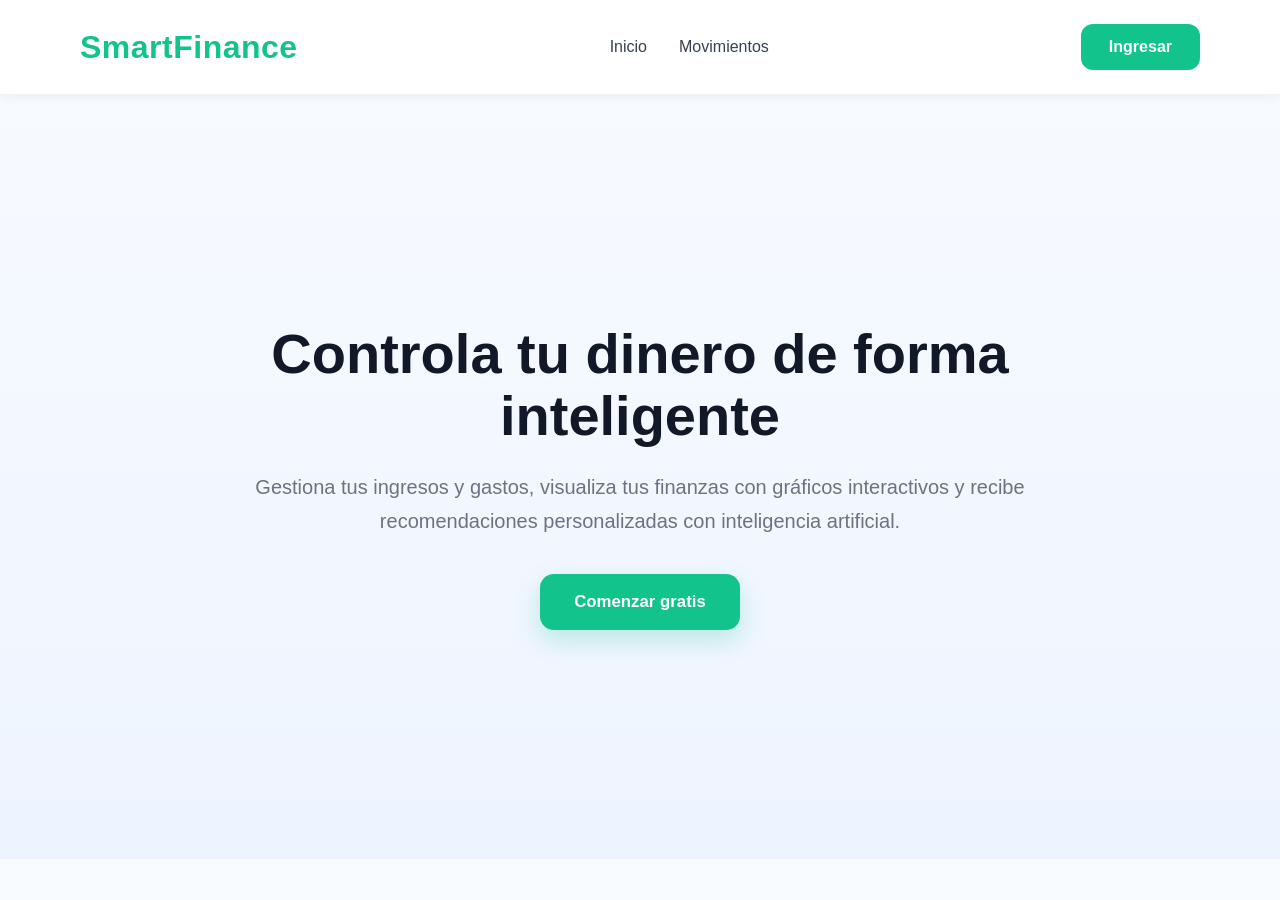
<file: index.html>
<!DOCTYPE html>
<html lang="es">
<head>
  <meta charset="UTF-8" />
  <meta name="viewport" content="width=device-width, initial-scale=1.0" />
  <link rel="stylesheet" href="estilos.css" />
  <title>SmartFinance</title>
</head>
<body>

  <header class="navbar">
    <a href="index.html" class="logo">SmartFinance</a>

    <ul class="nav-links">
      <li><a href="index.html">Inicio</a></li>
      <li><a href="movimientos.html">Movimientos</a></li>
    </ul>

    <a href="login.html">
        <button class="login-btn">Ingresar</button>
    </a>
  </header>

  <section class="hero">
    <div class="hero-text">
      <h1>Controla tu dinero de forma inteligente</h1>
      <p>
        Gestiona tus ingresos y gastos, visualiza tus finanzas con gráficos
        interactivos y recibe recomendaciones personalizadas con inteligencia
        artificial.
      </p>

      <button class="cta">Comenzar gratis</button>
    </div>
  </section>

</body>
</html>
</file>
<file: estilos.css>
* {
  margin: 0;
  padding: 0;
  box-sizing: border-box;
}

body {
  font-family: Arial, sans-serif;
  background: linear-gradient(to bottom, #f8fbff, #eef4ff);
  color: #1f2937;
}

/* HEADER */
.navbar {
  display: flex;
  justify-content: space-between;
  align-items: center;
  padding: 24px 80px;
  background: white;
  box-shadow: 0 2px 12px rgba(0, 0, 0, 0.06);
}

.logo{
  font-size:2rem;
  font-weight:700;
  color:#12c48b;
  text-decoration:none;
  letter-spacing:0.5px;
}

.logo:visited{
  color:#12c48b;
}

.logo:hover{
  color:#0fa678;
}


.nav-links {
  list-style: none;
  display: flex;
  gap: 32px;
}

.nav-links a {
  text-decoration: none;
  color: #374151;
  font-weight: 500;
  transition: 0.3s;
}

.nav-links a:hover {
  color: #12c48b;
}

.login-btn {
  background: #12c48b;
  color: white;
  border: none;
  padding: 14px 28px;
  border-radius: 12px;
  font-size: 1rem;
  font-weight: 600;
  cursor: pointer;
  transition: 0.3s;
}

.login-btn:hover {
  background: #0fa678;
  transform: translateY(-2px);
}

.hero {
  min-height: 85vh;
  display: flex;
  align-items: center;
  justify-content: center;
  text-align: center;
  padding: 40px 20px;
}

.hero-text {
  max-width: 850px;
}

.hero h1 {
  font-size: 3.5rem;
  line-height: 1.1;
  margin-bottom: 24px;
  color: #111827;
}

.hero p {
  font-size: 1.25rem;
  line-height: 1.7;
  color: #6b7280;
  margin-bottom: 36px;
}

.cta {
  background: #12c48b;
  color: white;
  border: none;
  padding: 18px 34px;
  border-radius: 14px;
  font-size: 1.05rem;
  font-weight: 600;
  cursor: pointer;
  transition: 0.3s;
  box-shadow: 0 10px 25px rgba(18, 196, 139, 0.25);
}

.cta:hover {
  background: #0fa678;
  transform: translateY(-2px);
}

.login-page{
  min-height: 100vh;
  background: #f5f7fb;
}

.login-wrapper{
  min-height: calc(100vh - 90px);
  display:flex;
  justify-content:center;
  align-items:center;
  padding:40px 20px;
}

.login-container{
background:white;
padding:40px;
border-radius:10px;
box-shadow:0 5px 20px rgba(0,0,0,0.1);
width:320px;
text-align:center;
gap:20px;
}

.login-container input{
width:100%;
padding:12px;
margin:10px 0;
border:1px solid #ddd;
border-radius:6px;
}

.login-container button{
width:100%;
padding:12px;
border:none;
border-radius:6px;
background:#12c48b;
color:white;
font-weight:bold;
cursor:pointer;
margin: 5px;
}

.google-btn{
background:#4285F4;
margin-top:10px;
}

.perfil-page {
  max-width: 1200px;
  margin: 0 auto;
  padding: 50px 20px 80px;
}

.perfil-header {
  margin-bottom: 35px;
}

.perfil-subtitle {
  color: #12c48b;
  font-weight: 700;
  margin-bottom: 10px;
}

.perfil-header h1 {
  font-size: 3rem;
  color: #111827;
  margin-bottom: 12px;
}

.perfil-description {
  color: #6b7280;
  font-size: 1.1rem;
  line-height: 1.6;
}

.perfil-grid {
  display: grid;
  grid-template-columns: 1.1fr 0.9fr;
  gap: 24px;
  margin-bottom: 30px;
}

.perfil-card,
.perfil-form-card {
  background: white;
  border-radius: 20px;
  padding: 28px;
  box-shadow: 0 10px 30px rgba(0, 0, 0, 0.08);
}

.card-top {
  display: flex;
  align-items: center;
  gap: 18px;
  margin-bottom: 28px;
}

.avatar {
  width: 72px;
  height: 72px;
  border-radius: 50%;
  background: #12c48b;
  color: white;
  display: flex;
  align-items: center;
  justify-content: center;
  font-size: 2rem;
  font-weight: 700;
}

.card-top h2 {
  font-size: 1.8rem;
  color: #1f2937;
  margin-bottom: 6px;
}

.card-top p {
  color: #6b7280;
}

.info-list {
  display: flex;
  flex-direction: column;
  gap: 16px;
  margin-bottom: 25px;
}

.info-item {
  background: #f8fbff;
  border: 1px solid #e5e7eb;
  border-radius: 14px;
  padding: 14px 16px;
  display: flex;
  flex-direction: column;
  gap: 6px;
}

.info-label {
  font-size: 0.95rem;
  color: #6b7280;
}

.info-value {
  font-size: 1.05rem;
  font-weight: 600;
  color: #1f2937;
}

.primary-btn {
  background: #12c48b;
  color: white;
  border: none;
  padding: 14px 18px;
  border-radius: 12px;
  font-size: 1rem;
  font-weight: 600;
  cursor: pointer;
  transition: 0.3s;
}

.primary-btn:hover {
  background: #0fa678;
  transform: translateY(-2px);
}

.resumen-card h3,
.perfil-form-card h3,
.perfil-card h3 {
  font-size: 1.5rem;
  margin-bottom: 20px;
  color: #111827;
}

.resumen-boxes {
  display: grid;
  grid-template-columns: 1fr;
  gap: 16px;
  margin-bottom: 20px;
}

.resumen-item {
  background: #f8fbff;
  border-radius: 16px;
  padding: 18px;
  border: 1px solid #e5e7eb;
}

.resumen-item h4 {
  font-size: 1.8rem;
  color: #111827;
  margin-top: 8px;
}

.resumen-label {
  color: #6b7280;
  font-size: 0.95rem;
}

.balance {
  background: linear-gradient(to right, #12c48b, #1fd29a);
}

.balance .resumen-label,
.balance h4 {
  color: white;
}

.resumen-note {
  color: #6b7280;
  line-height: 1.6;
}

.form-grid {
  display: grid;
  grid-template-columns: 1fr 1fr;
  gap: 18px;
  margin-bottom: 20px;
}

.form-group {
  display: flex;
  flex-direction: column;
  gap: 8px;
}

.form-group label {
  font-weight: 600;
  color: #374151;
}

.form-group input {
  padding: 14px 12px;
  border: 1px solid #d1d5db;
  border-radius: 10px;
  font-size: 1rem;
}

.hidden {
  display: none;
}

@media (max-width: 900px) {
  .perfil-grid {
    grid-template-columns: 1fr;
  }

  .form-grid {
    grid-template-columns: 1fr;
  }

  .perfil-header h1 {
    font-size: 2.3rem;
  }

  .navbar {
    padding: 20px;
    gap: 20px;
    flex-wrap: wrap;
  }

  .nav-links {
    gap: 18px;
    flex-wrap: wrap;
  }
}

.movimientos-page {
  max-width: 1200px;
  margin: 0 auto;
  padding: 50px 20px 80px;
}

.movimientos-header {
  margin-bottom: 35px;
}

.movimientos-grid {
  display: grid;
  grid-template-columns: 1.1fr 0.9fr;
  gap: 24px;
  margin-bottom: 24px;
}

.form-group select {
  padding: 14px 12px;
  border: 1px solid #d1d5db;
  border-radius: 10px;
  font-size: 1rem;
  background: white;
}

.full-width {
  grid-column: 1 / -1;
}

.movements-list {
  display: flex;
  flex-direction: column;
  gap: 14px;
}

.movement-item {
  display: flex;
  justify-content: space-between;
  align-items: center;
  background: #f8fbff;
  border: 1px solid #e5e7eb;
  border-radius: 14px;
  padding: 14px 16px;
  gap: 16px;
}

.movement-title {
  font-size: 1rem;
  font-weight: 700;
  color: #1f2937;
}

.movement-subtitle {
  font-size: 0.9rem;
  color: #6b7280;
  margin-top: 4px;
}

.amount-income {
  font-weight: 700;
  color: #12c48b;
}

.amount-expense {
  font-weight: 700;
  color: #ef4444;
}

.empty-state {
  color: #6b7280;
}

@media (max-width: 900px) {
  .movimientos-grid {
    grid-template-columns: 1fr;
  }
}
.movimientos-list-section {
  margin-top: 24px;
}

.movements-list {
  display: flex;
  flex-direction: column;
  gap: 14px;
  margin-top: 20px;
}

.movement-item {
  display: flex;
  justify-content: space-between;
  align-items: center;
  background: #f8fbff;
  border: 1px solid #e5e7eb;
  border-radius: 14px;
  padding: 16px 18px;
  gap: 16px;
}

.movement-left {
  display: flex;
  flex-direction: column;
  gap: 4px;
}

.movement-title {
  font-size: 1rem;
  font-weight: 700;
  color: #1f2937;
}

.movement-subtitle {
  font-size: 0.92rem;
  color: #6b7280;
}

.amount-income {
  font-weight: 700;
  color: #12c48b;
  font-size: 1rem;
}

.amount-expense {
  font-weight: 700;
  color: #ef4444;
  font-size: 1rem;
}

.empty-state {
  color: #6b7280;
  margin-top: 8px;
}
</file>
